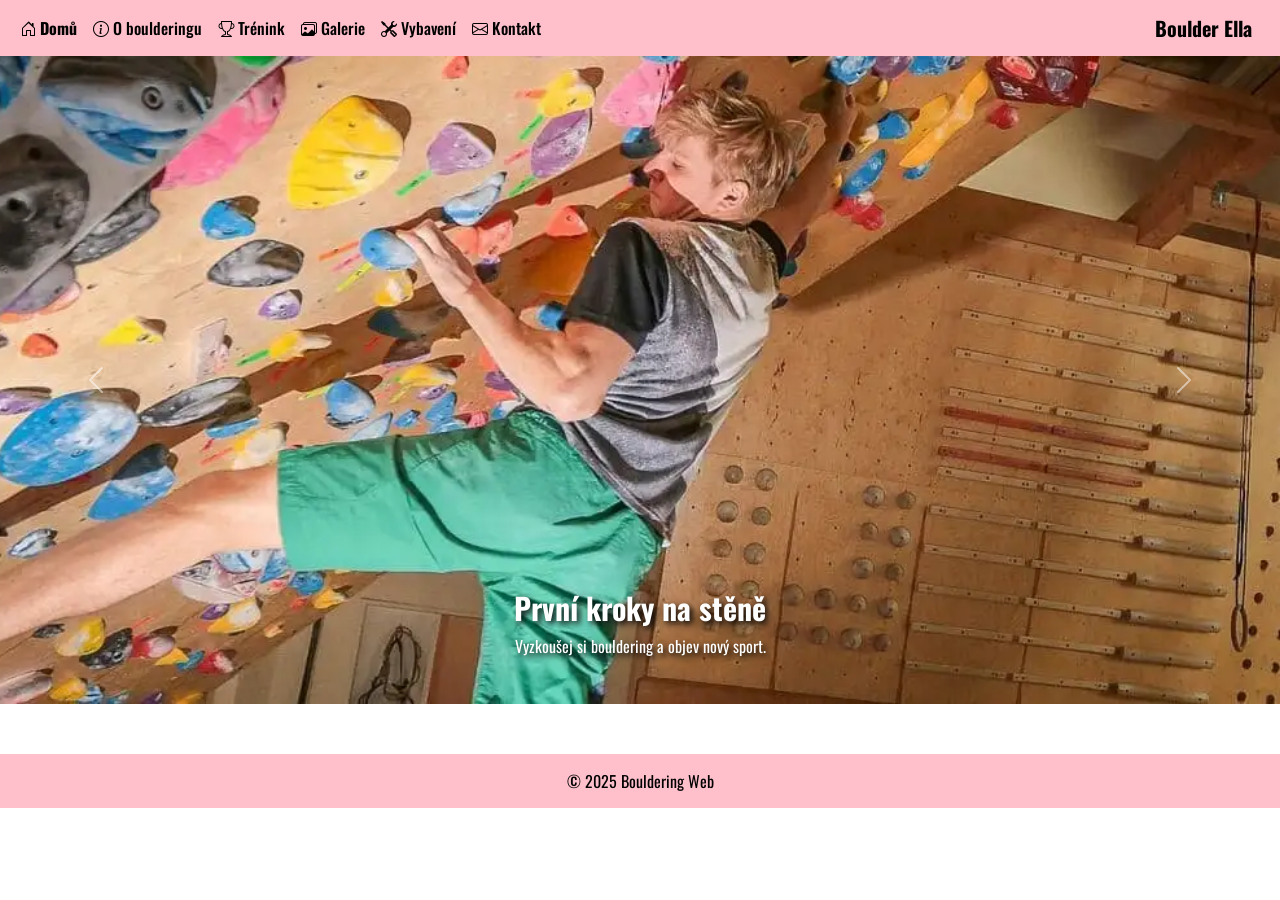
<file: index.html>
<!doctype html>
<html lang="cs">
<head>
  <meta charset="utf-8">
  <meta name="viewport" content="width=device-width, initial-scale=1">
  <title>Vybavení - Boulder Ella</title>

  
  <link rel="preconnect" href="https://fonts.googleapis.com">
  <link rel="preconnect" href="https://fonts.gstatic.com" crossorigin>
  
  <link rel="stylesheet" href="css/bootstrap.min.css">
  <link href="https://fonts.googleapis.com/css2?family=Oswald:wght@400;700&display=swap" rel="stylesheet">
  
  <link rel="stylesheet" href="https://cdn.jsdelivr.net/npm/bootstrap-icons@1.11.0/font/bootstrap-icons.css" media="print" onload="this.media='all'">
  
  <style>
    body {
      font-family: 'Oswald', sans-serif;
      font-display: swap;
      
    .navbar { background-color: #ffc0cb; }
    .navbar .nav-link { color: black !important; font-weight: 500; }
    .navbar .nav-link.active { font-weight: 700; }
    .navbar-brand { color: black !important; font-weight: 700; }
    .breadcrumb { background-color: #f8f9fa; padding: 12px 20px; margin-bottom: 0; border-radius: 0; }
    .breadcrumb-item + .breadcrumb-item::before { content: "›"; font-weight: bold; }
    .carousel-item { height: 72vh; background: #eee; }
    .carousel-img { width: 100%; height: 100%; object-fit: cover; }
    .carousel-caption { color: white; text-shadow: 3px 3px 6px black; left: 50%; transform: translateX(-50%); text-align: center; padding: 10px; }
    .carousel-caption h5 { font-size: 30px; font-weight: 700; }
    footer { background-color: #ffc0cb; color: black; text-align: center; padding: 15px 0; margin-top: 50px; }
  </style>
</head>
<body>

<nav class="navbar navbar-expand-lg">
  <div class="container-fluid">
    <button class="navbar-toggler" type="button" data-bs-toggle="collapse" data-bs-target="#navbarNav" aria-controls="navbarNav" aria-expanded="false" aria-label="Toggle navigation">
      <span class="navbar-toggler-icon"></span>
    </button>
    <div class="collapse navbar-collapse" id="navbarNav">
      <ul class="navbar-nav">
        <li class="nav-item"><a class="nav-link active" href="index.html"><i class="bi bi-house-door"></i> Domů</a></li>
        <li class="nav-item"><a class="nav-link" href="o-nas.html"><i class="bi bi-info-circle"></i> O boulderingu</a></li>
        <li class="nav-item"><a class="nav-link" href="trenink.html"><i class="bi bi-trophy"></i> Trénink</a></li>
        <li class="nav-item"><a class="nav-link" href="galerie.html"><i class="bi bi-images"></i> Galerie</a></li>
        <li class="nav-item"><a class="nav-link" href="vybaveni.html"><i class="bi bi-tools"></i> Vybavení</a></li>
        <li class="nav-item"><a class="nav-link" href="kontakt.html"><i class="bi bi-envelope"></i> Kontakt</a></li>
      </ul>
    </div>
    <a class="navbar-brand ms-auto" href="index.html">Boulder Ella</a>
  </div>
</nav>

<div id="carouselExampleCaptions" class="carousel slide" data-bs-ride="carousel" data-bs-interval="3000">
  <div class="carousel-inner">
    <div class="carousel-item active">
      <!-- První obrázek: fetchpriority="high" a bez loading="lazy" pro rychlý start -->
      <img src="img/boulder1.webp" width="1920" height="1080" class="d-block w-100 carousel-img" alt="První kroky na stěně" fetchpriority="high">
      <div class="carousel-caption">
        <h5>První kroky na stěně</h5>
        <p>Vyzkoušej si bouldering a objev nový sport.</p>
      </div>
    </div>
    <div class="carousel-item">
      <img src="img/boulder4.webp" width="1920" height="1080" class="d-block w-100 carousel-img" alt="Lezení bez lan" loading="lazy">
      <div class="carousel-caption">
        <h5>Lezení bez lan</h5>
        <p>Zažij volnost pohybu.</p>
      </div>
    </div>
  </div>
  <button class="carousel-control-prev" type="button" data-bs-target="#carouselExampleCaptions" data-bs-slide="prev">
    <span class="carousel-control-prev-icon" aria-hidden="true"></span>
  </button>
  <button class="carousel-control-next" type="button" data-bs-target="#carouselExampleCaptions" data-bs-slide="next">
    <span class="carousel-control-next-icon" aria-hidden="true"></span>
  </button>
</div>

<footer>&copy; 2025 Bouldering Web</footer>
<script src="js/bootstrap.bundle.min.js" defer></script>
</body>
</html>
</file>
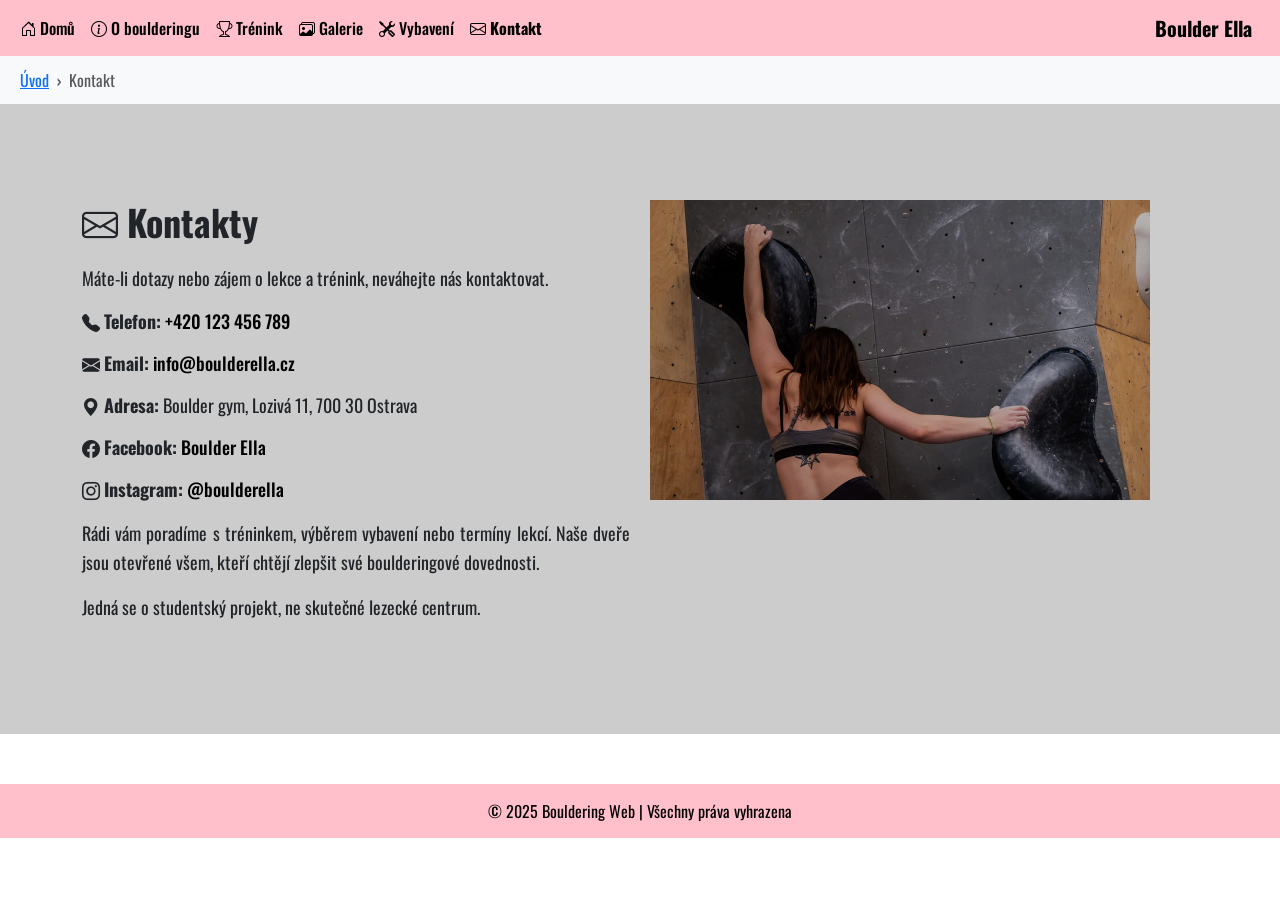
<file: kontakt.html>
<!doctype html>
<html lang="cs">
<head>
  <meta charset="utf-8">
  <meta name="viewport" content="width=device-width, initial-scale=1">
  <title>Vybavení - Boulder Ella</title>

  
  <link rel="preconnect" href="https://fonts.googleapis.com">
  <link rel="preconnect" href="https://fonts.gstatic.com" crossorigin>
  
  <link rel="stylesheet" href="css/bootstrap.min.css">
  <link href="https://fonts.googleapis.com/css2?family=Oswald:wght@400;700&display=swap" rel="stylesheet">
  
  <link rel="stylesheet" href="https://cdn.jsdelivr.net/npm/bootstrap-icons@1.11.0/font/bootstrap-icons.css" media="print" onload="this.media='all'">
  
  <style>
    body {
      font-family: 'Oswald', sans-serif;
      font-display: swap;
      
      margin: 0;
      padding: 0;
    }

    .navbar {
      background-color: #ffc0cb;
    }
    .navbar .nav-link {
      color: black !important;
      font-weight: 500;
    }
    .navbar .nav-link.active {
      font-weight: 700;
    }
    .navbar-brand {
      color: black !important;
      font-weight: 700;
    }

    .breadcrumb {
      background-color: #f8f9fa;
      padding: 12px 20px;
      margin-bottom: 0;
      border-radius: 0;
    }
    .breadcrumb-item + .breadcrumb-item::before {
      content: "›";
      font-weight: bold;
    }

    .hero-section {
      position: relative;
      min-height: 70vh;
      display: flex;
      flex-direction: column;
      justify-content: center;
      align-items: center;
      padding: 50px 20px;
      text-align: left;
      gap: 30px;
    }

    .hero-section::before {
      content: "";
      position: absolute;
      top: 0; left: 0;
      width: 100%; height: 100%;
      background-color: rgba(0,0,0,0.2);
      z-index: 0;
    }

    .hero-content {
      position: relative;
      z-index: 1;
      max-width: 900px;
    }

    .hero-content h1 {
      font-size: 36px;
      font-weight: 700;
      margin-bottom: 20px;
    }
    .hero-content p {
      font-size: 18px;
      line-height: 1.6;
      text-align: justify;
    }

    .hero-row {
      display: flex;
      flex-direction: column;
      gap: 20px;
      z-index: 1;
    }
    @media(min-width:992px){
      .hero-row {
        flex-direction: row;
      }
      .hero-content, .hero-image {
        flex: 1;
      }
    }

    .hero-image img {
      max-width: 500px;
      max-height: 350px;
      width: 100%;
      height: auto;
      filter: brightness(0.7);
    }

    footer {
      background-color: #ffc0cb;
      color: black;
      text-align: center;
      padding: 15px 0;
      margin-top: 50px;
    }

    .contact-list {
      list-style: none;
      padding: 0;
    }
    .contact-list li {
      margin-bottom: 15px;
      font-size: 18px;
    }
    .contact-list a {
      color: black;
      text-decoration: none;
      font-weight: 500;
    }
    .contact-list a:hover {
      text-decoration: underline;
    }
  </style>
</head>
<body>

<nav class="navbar navbar-expand-lg">
  <div class="container-fluid">
    <button class="navbar-toggler" type="button" data-bs-toggle="collapse" data-bs-target="#navbarNav">
      <span class="navbar-toggler-icon"></span>
    </button>

    <div class="collapse navbar-collapse" id="navbarNav">
      <ul class="navbar-nav">
        <li class="nav-item"><a class="nav-link" href="index.html"><i class="bi bi-house-door"></i> Domů</a></li>
        <li class="nav-item"><a class="nav-link" href="o-nas.html"><i class="bi bi-info-circle"></i> O boulderingu</a></li>
        <li class="nav-item"><a class="nav-link" href="trenink.html"><i class="bi bi-trophy"></i> Trénink</a></li>
        <li class="nav-item"><a class="nav-link" href="galerie.html"><i class="bi bi-images"></i> Galerie</a></li>
        <li class="nav-item"><a class="nav-link" href="vybaveni.html"><i class="bi bi-tools"></i> Vybavení</a></li>
        <li class="nav-item"><a class="nav-link active" href="kontakt.html"><i class="bi bi-envelope"></i> Kontakt</a></li>
      </ul>
    </div>

    <a class="navbar-brand ms-auto" href="index.html">Boulder Ella</a>
  </div>
</nav>

<nav aria-label="breadcrumb">
  <ol class="breadcrumb container-fluid">
    <li class="breadcrumb-item"><a href="index.html">Úvod</a></li>
    <li class="breadcrumb-item active" aria-current="page">Kontakt</li>
  </ol>
</nav>

<div class="hero-section">
  <div class="hero-row container">
    <div class="hero-content col-12 col-lg-6">
      <h1><i class="bi bi-envelope"></i> Kontakty</h1>
      <p>
        Máte-li dotazy nebo zájem o lekce a trénink, neváhejte nás kontaktovat.
      </p>
      <ul class="contact-list">
        <li><i class="bi bi-telephone-fill"></i> <strong>Telefon:</strong> <a href="tel:+420123456789">+420 123 456 789</a></li>
        <li><i class="bi bi-envelope-fill"></i> <strong>Email:</strong> <a href="mailto:info@boulderella.cz">info@boulderella.cz</a></li>
        <li><i class="bi bi-geo-alt-fill"></i> <strong>Adresa:</strong> Boulder gym, Lozivá 11, 700 30 Ostrava</li>
        <li><i class="bi bi-facebook"></i> <strong>Facebook:</strong> <a href="https://www.facebook.com/boulderella" target="_blank" rel="noopener">Boulder Ella</a></li>
        <li><i class="bi bi-instagram"></i> <strong>Instagram:</strong> <a href="https://www.instagram.com/boulderella" target="_blank" rel="noopener">@boulderella</a></li>
      </ul>
      <p>
        Rádi vám poradíme s tréninkem, výběrem vybavení nebo termíny lekcí. Naše dveře jsou otevřené všem, kteří chtějí zlepšit své boulderingové dovednosti.
        
        
      </p>
      <p>Jedná se o studentský projekt, ne skutečné lezecké centrum.</p>
    </div>

    <div class="hero-image col-12 col-lg-6">
      <img src="img/boulder15.webp" alt="Kontakt bouldering">
    </div>
  </div>
</div>

<footer>
  &copy; 2025 Bouldering Web | Všechny práva vyhrazena
</footer>

<script src="js/bootstrap.bundle.min.js" ></script>
</body>
</html>
</file>
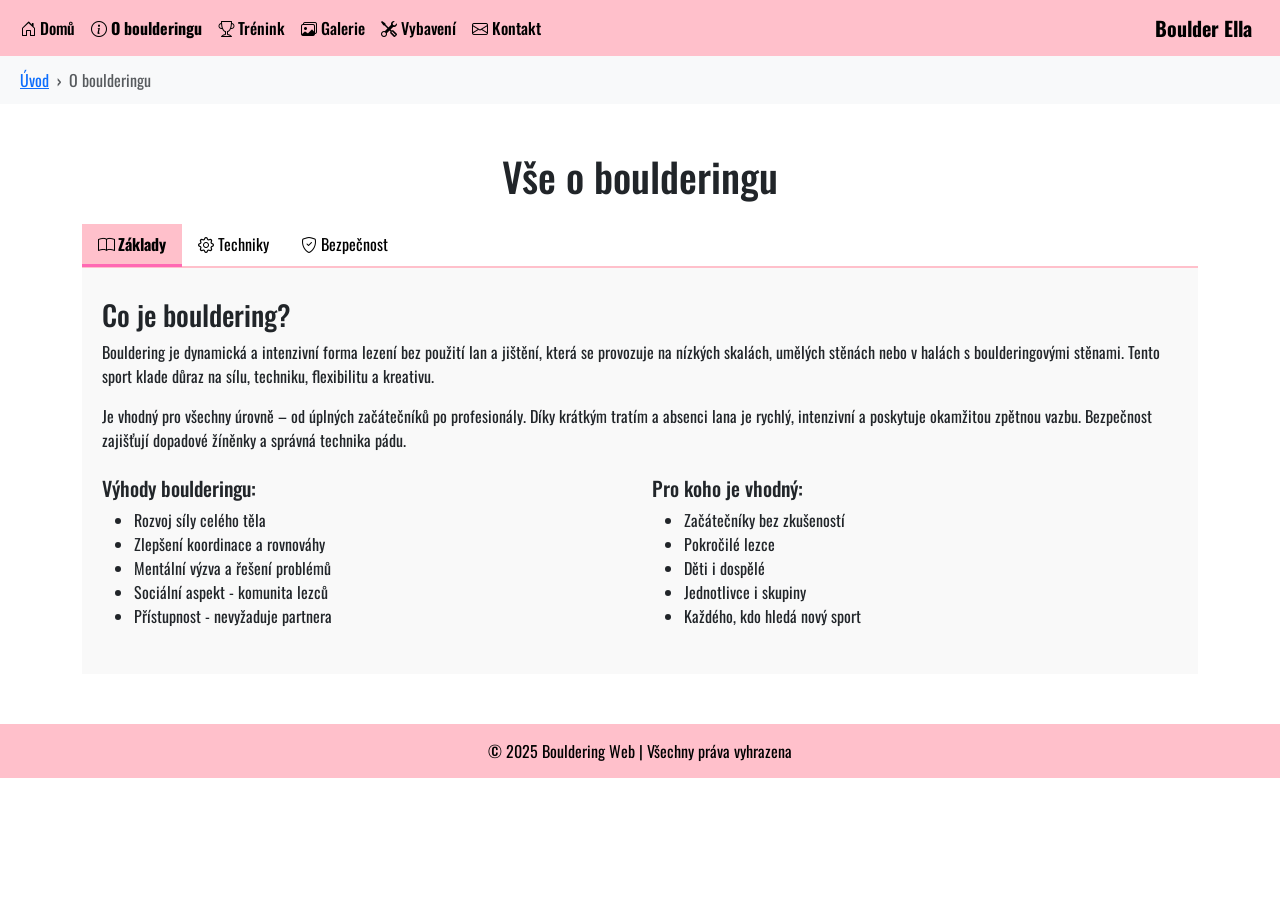
<file: o-nas.html>
<!doctype html>
<html lang="cs">
<head>
  <meta charset="utf-8">
  <meta name="viewport" content="width=device-width, initial-scale=1">
  <title>Vybavení - Boulder Ella</title>

  
  <link rel="preconnect" href="https://fonts.googleapis.com">
  <link rel="preconnect" href="https://fonts.gstatic.com" crossorigin>
  
  <link rel="stylesheet" href="css/bootstrap.min.css">
  <link href="https://fonts.googleapis.com/css2?family=Oswald:wght@400;700&display=swap" rel="stylesheet">
  
  <link rel="stylesheet" href="https://cdn.jsdelivr.net/npm/bootstrap-icons@1.11.0/font/bootstrap-icons.css" media="print" onload="this.media='all'">
  
  <style>
    body {
      font-family: 'Oswald', sans-serif;
      font-display: swap;
      
      margin: 0;
      padding: 0;
    }

    .navbar {
      background-color: #ffc0cb;
    }
    .navbar .nav-link {
      color: black !important;
      font-weight: 500;
    }
    .navbar .nav-link.active {
      font-weight: 700;
    }
    .navbar-brand {
      color: black !important;
      font-weight: 700;
    }

    .breadcrumb {
      background-color: #f8f9fa;
      padding: 12px 20px;
      margin-bottom: 0;
      border-radius: 0;
    }
    .breadcrumb-item + .breadcrumb-item::before {
      content: "›";
      font-weight: bold;
    }

    .nav-tabs {
      border-bottom: 2px solid #ffc0cb;
    }
    .nav-tabs .nav-link {
      color: black;
      border: none;
      border-radius: 0;
    }
    .nav-tabs .nav-link.active {
      background-color: #ffc0cb;
      font-weight: 700;
      border-bottom: 3px solid #ff69b4;
    }
    .nav-tabs .nav-link:hover {
      border-color: transparent;
      background-color: #ffe4e8;
    }

    .tab-content {
      padding: 30px 20px;
      background-color: #f9f9f9;
      min-height: 300px;
    }

    footer {
      background-color: #ffc0cb;
      color: black;
      text-align: center;
      padding: 15px 0;
      margin-top: 50px;
    }
  </style>
</head>
<body>

<nav class="navbar navbar-expand-lg">
  <div class="container-fluid">
    <button class="navbar-toggler" type="button" data-bs-toggle="collapse" data-bs-target="#navbarNav">
      <span class="navbar-toggler-icon"></span>
    </button>

    <div class="collapse navbar-collapse" id="navbarNav">
      <ul class="navbar-nav">
        <li class="nav-item"><a class="nav-link" href="index.html"><i class="bi bi-house-door"></i> Domů</a></li>
        <li class="nav-item"><a class="nav-link active" href="o-nas.html"><i class="bi bi-info-circle"></i> O boulderingu</a></li>
        <li class="nav-item"><a class="nav-link" href="trenink.html"><i class="bi bi-trophy"></i> Trénink</a></li>
        <li class="nav-item"><a class="nav-link" href="galerie.html"><i class="bi bi-images"></i> Galerie</a></li>
        <li class="nav-item"><a class="nav-link" href="vybaveni.html"><i class="bi bi-tools"></i> Vybavení</a></li>
        <li class="nav-item"><a class="nav-link" href="kontakt.html"><i class="bi bi-envelope"></i> Kontakt</a></li>
      </ul>
    </div>

    <a class="navbar-brand ms-auto" href="index.html">Boulder Ella</a>
  </div>
</nav>

<nav aria-label="breadcrumb">
  <ol class="breadcrumb container-fluid">
    <li class="breadcrumb-item"><a href="index.html">Úvod</a></li>
    <li class="breadcrumb-item active" aria-current="page">O boulderingu</li>
  </ol>
</nav>

<div class="container my-5">
  <h1 class="text-center mb-4">Vše o boulderingu</h1>

  <ul class="nav nav-tabs" id="boulderingTabs" role="tablist">
    <li class="nav-item" role="presentation">
      <button class="nav-link active" id="zaklady-tab" data-bs-toggle="tab" data-bs-target="#zaklady" type="button" role="tab">
        <i class="bi bi-book"></i> Základy
      </button>
    </li>
    <li class="nav-item" role="presentation">
      <button class="nav-link" id="techniky-tab" data-bs-toggle="tab" data-bs-target="#techniky" type="button" role="tab">
        <i class="bi bi-gear"></i> Techniky
      </button>
    </li>
    <li class="nav-item" role="presentation">
      <button class="nav-link" id="bezpecnost-tab" data-bs-toggle="tab" data-bs-target="#bezpecnost" type="button" role="tab">
        <i class="bi bi-shield-check"></i> Bezpečnost
      </button>
    </li>
  </ul>

  <div class="tab-content" id="boulderingTabsContent">
    <div class="tab-pane fade show active" id="zaklady" role="tabpanel">
      <h3>Co je bouldering?</h3>
      <p>
        Bouldering je dynamická a intenzivní forma lezení bez použití lan a jištění, která se provozuje na nízkých skalách,
        umělých stěnách nebo v halách s boulderingovými stěnami. Tento sport klade důraz na sílu, techniku, flexibilitu a kreativu.
      </p>
      <p>
        Je vhodný pro všechny úrovně – od úplných začátečníků po profesionály. Díky krátkým tratím a absenci lana je rychlý,
        intenzivní a poskytuje okamžitou zpětnou vazbu. Bezpečnost zajišťují dopadové žíněnky a správná technika pádu.
      </p>
      <div class="row mt-4">
        <div class="col-md-6">
          <h5>Výhody boulderingu:</h5>
          <ul>
            <li>Rozvoj síly celého těla</li>
            <li>Zlepšení koordinace a rovnováhy</li>
            <li>Mentální výzva a řešení problémů</li>
            <li>Sociální aspekt - komunita lezců</li>
            <li>Přístupnost - nevyžaduje partnera</li>
          </ul>
        </div>
        <div class="col-md-6">
          <h5>Pro koho je vhodný:</h5>
          <ul>
            <li>Začátečníky bez zkušeností</li>
            <li>Pokročilé lezce</li>
            <li>Děti i dospělé</li>
            <li>Jednotlivce i skupiny</li>
            <li>Každého, kdo hledá nový sport</li>
          </ul>
        </div>
      </div>
    </div>

    <div class="tab-pane fade" id="techniky" role="tabpanel">
      <h3>Základní techniky lezení</h3>
      <p>
        Správná technika je klíčem k úspěchu v boulderingu. Zde jsou nejdůležitější techniky, které by měl každý lezec ovládat:
      </p>
      
      <div class="row">
        <div class="col-md-6">
          <h5><i class="bi bi-arrow-up-circle"></i> Přenášení váhy</h5>
          <p>Naučte se efektivně přenášet váhu na nohy. 80% práce by měly dělat nohy, ne ruce.</p>
          
          <h5><i class="bi bi-hand-index-thumb"></i> Typy úchopů</h5>
          <ul>
            <li><strong>Crimp:</strong> úchop na špičky prstů</li>
            <li><strong>Open hand:</strong> otevřená ruka</li>
            <li><strong>Pinch:</strong> štípání chytu</li>
            <li><strong>Sloper:</strong> úchop dlaní</li>
          </ul>
        </div>
        <div class="col-md-6">
          <h5><i class="bi bi-diagram-3"></i> Postavení těla</h5>
          <p>Správné postavení těla minimalizuje únavu a maximalizuje dosah.</p>
          
          <h5><i class="bi bi-arrow-left-right"></i> Dynamické pohyby</h5>
          <p>Dyno - dynamický skok na vzdálený chyt. Vyžaduje timing, sílu a odvahu.</p>
          
          <h5><i class="bi bi-bootstrap-reboot"></i> Heel hook & Toe hook</h5>
          <p>Používání paty a špičky nohy pro udržení rovnováhy a stability.</p>
        </div>
      </div>
    </div>

    <div class="tab-pane fade" id="bezpecnost" role="tabpanel">
      <h3>Bezpečnost při boulderingu</h3>
      <p>
        I když bouldering nevyžaduje lana, bezpečnost je stále na prvním místě. Dodržování základních pravidel minimalizuje riziko zranění.
      </p>
      
      <div class="alert alert-warning" role="alert">
        <i class="bi bi-exclamation-triangle"></i> <strong>Důležité:</strong> Vždy kontrolujte okolí před zahájením lezení a zajistěte, aby nikdo nestál pod vámi.
      </div>

      <h5>Základní bezpečnostní pravidla:</h5>
      <ol>
        <li><strong>Zahřátí:</strong> Vždy si před lezením řádně zahřejte svalstvo a klouby</li>
        <li><strong>Dopadové žíněnky:</strong> Ujistěte se, že jsou správně umístěny</li>
        <li><strong>Technika pádu:</strong> Naučte se padat správně - na nohy s pokrčenými koleny</li>
        <li><strong>Spotter:</strong> Požádejte někoho, aby vás chránil při pádu</li>
        <li><strong>Poslouchejte tělo:</strong> Nepřetěžujte se, dejte si pauzu při únavě</li>
        <li><strong>Postupný progres:</strong> Začínejte lehčími cestami a postupně zvyšujte obtížnost</li>
      </ol>

      <div class="mt-4 p-3 bg-light border-start border-5 border-danger">
        <h6><i class="bi bi-heart-pulse"></i> Nejčastější zranění a prevence:</h6>
        <ul class="mb-0">
          <li><strong>Zranění prstů:</strong> Pravidelný odpočinek, správná technika úchopu</li>
          <li><strong>Otřesy kotníků:</strong> Správná technika pádu, posilovací cvičení</li>
          <li><strong>Přetížení ramen:</strong> Strečink, posilování antagonistických svalů</li>
        </ul>
      </div>
    </div>
  </div>
</div>

<footer>
  &copy; 2025 Bouldering Web | Všechny práva vyhrazena
</footer>

<script src="js/bootstrap.bundle.min.js" ></script>
</body>
</html>
</file>
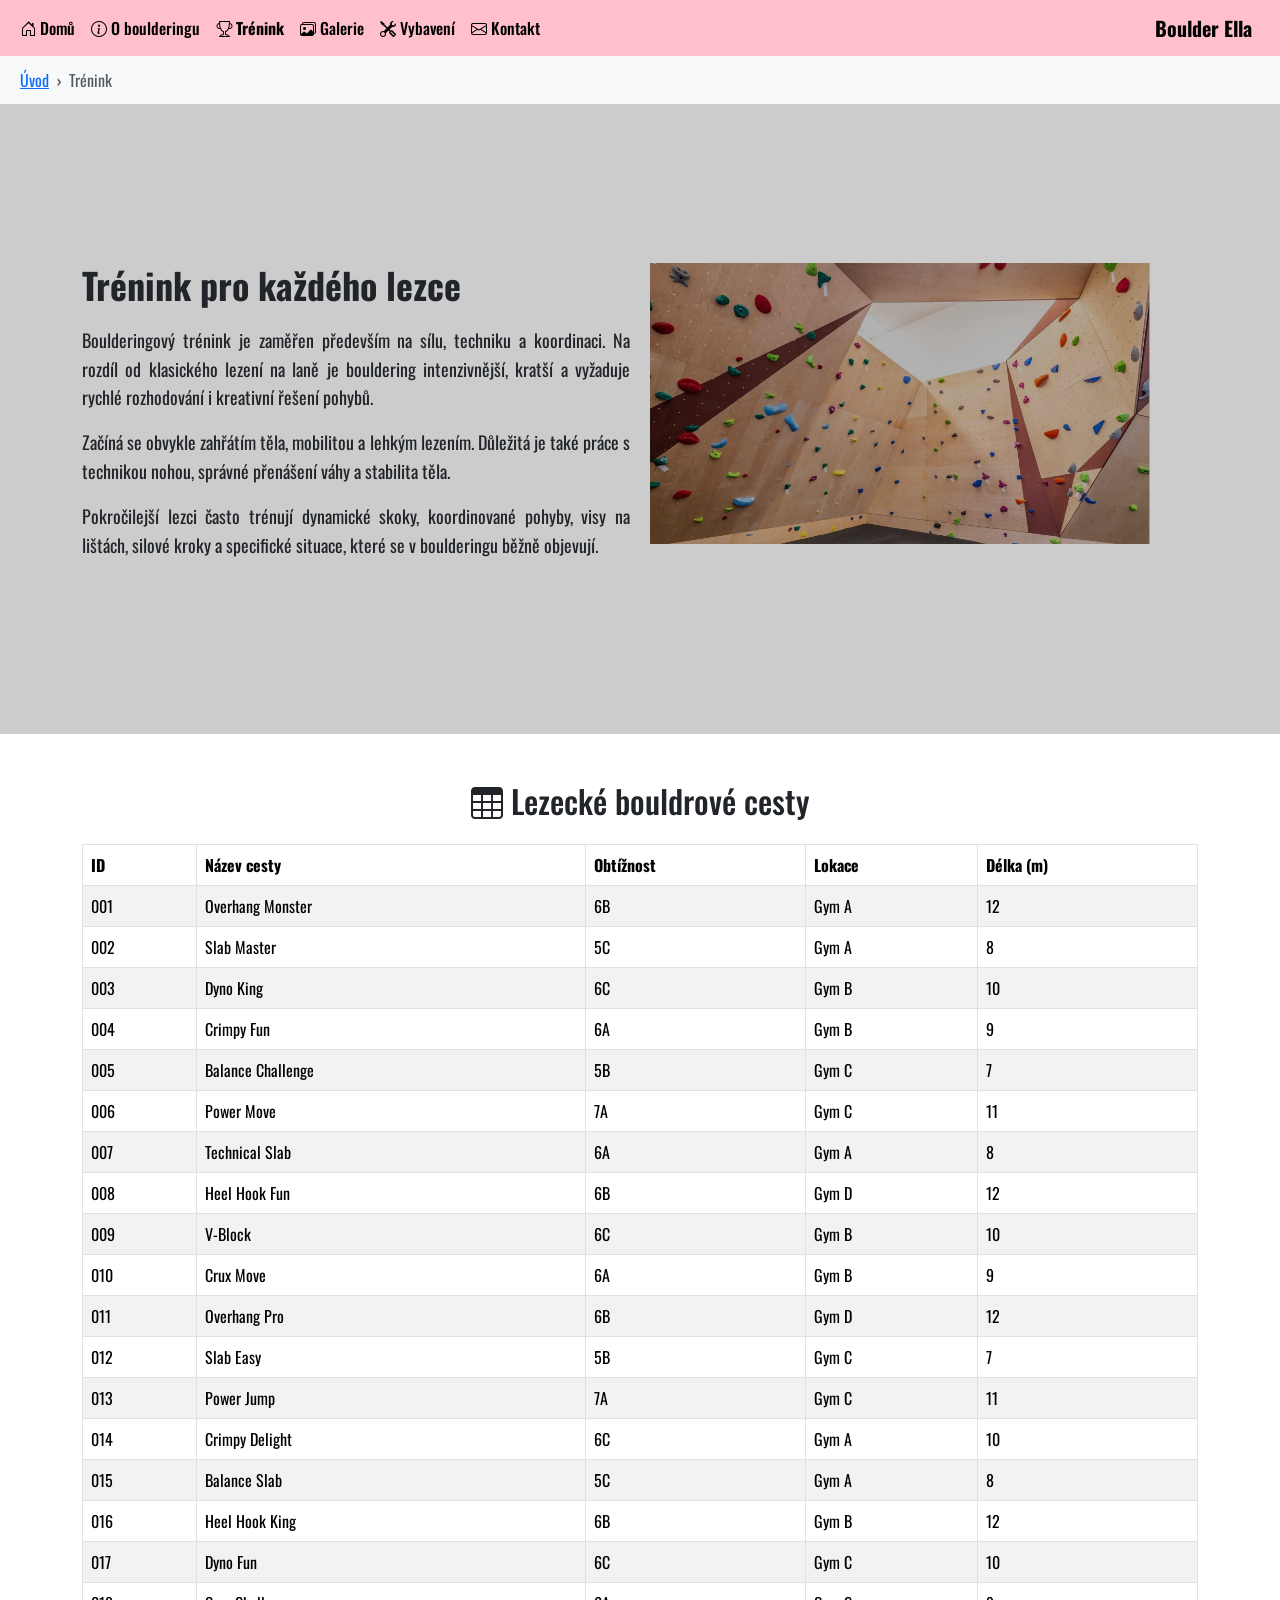
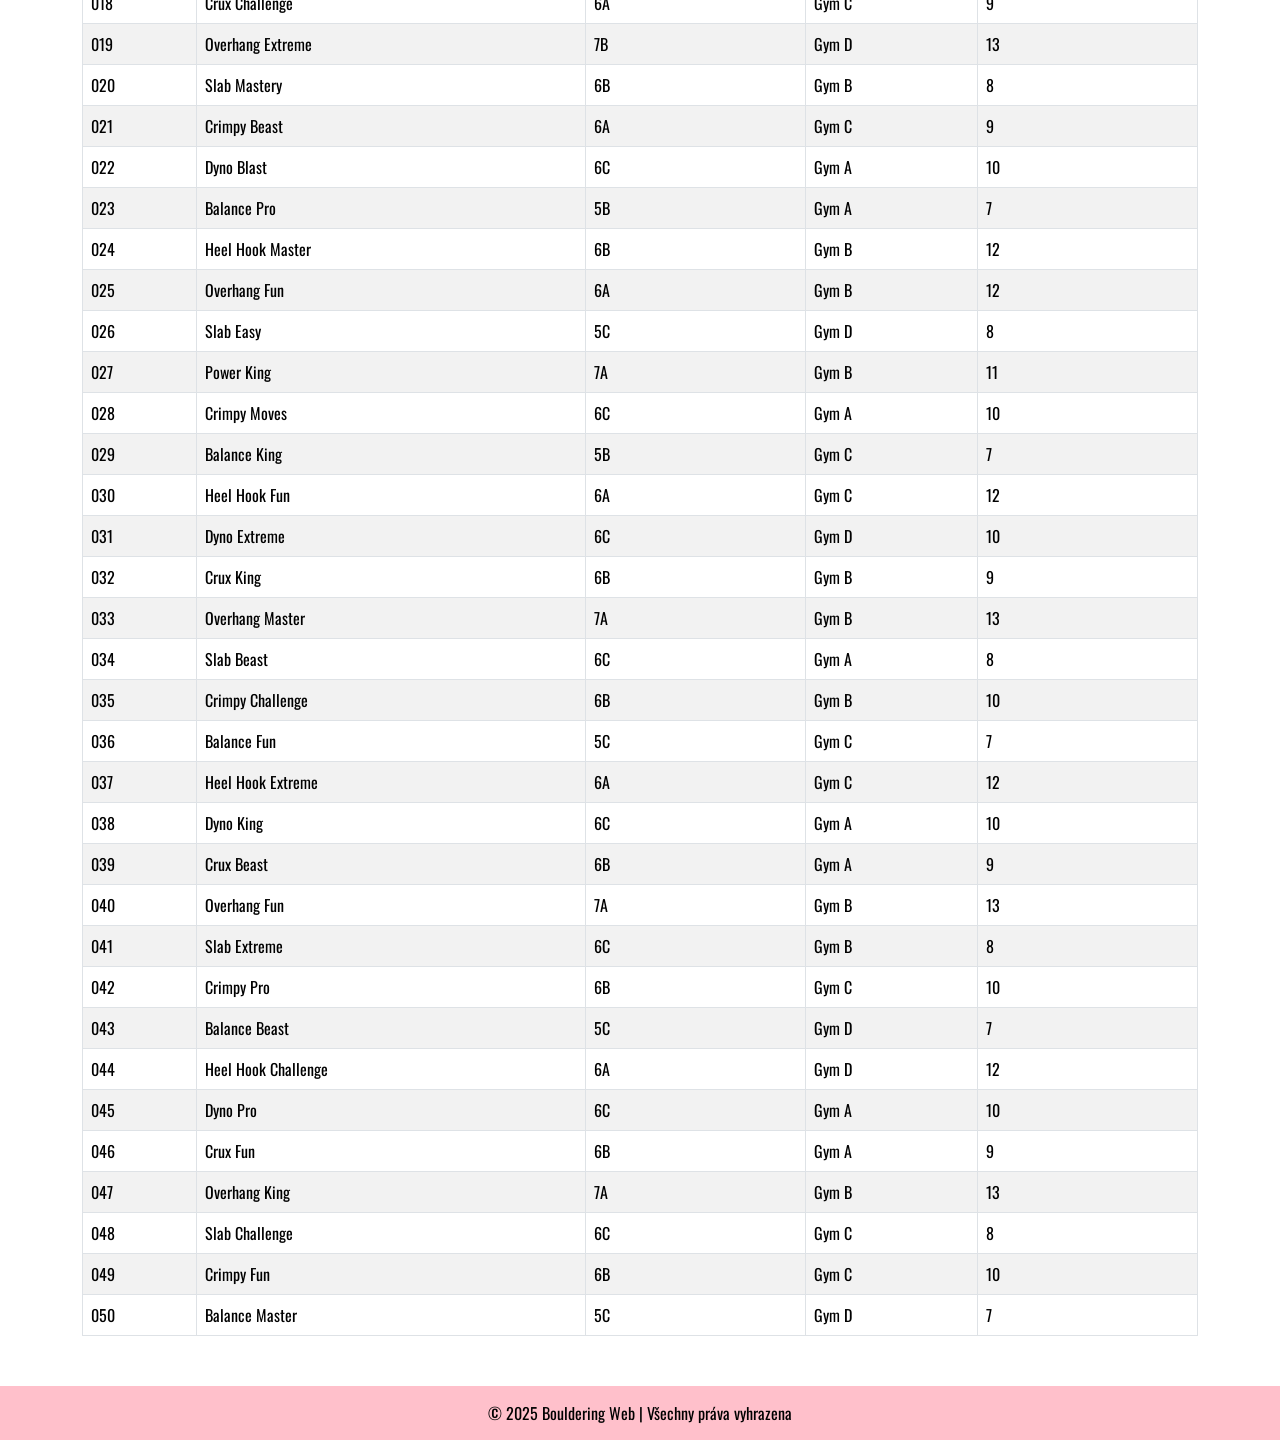
<file: trenink.html>
<!doctype html>
<html lang="cs">
<head>
  <meta charset="utf-8">
  <meta name="viewport" content="width=device-width, initial-scale=1">
  <title>Vybavení - Boulder Ella</title>

  
  <link rel="preconnect" href="https://fonts.googleapis.com">
  <link rel="preconnect" href="https://fonts.gstatic.com" crossorigin>
  
  <link rel="stylesheet" href="css/bootstrap.min.css">
  <link href="https://fonts.googleapis.com/css2?family=Oswald:wght@400;700&display=swap" rel="stylesheet">
  
  <link rel="stylesheet" href="https://cdn.jsdelivr.net/npm/bootstrap-icons@1.11.0/font/bootstrap-icons.css" media="print" onload="this.media='all'">
  
  <style>
    body {
      font-family: 'Oswald', sans-serif;
      font-display: swap;
      
      font-display: swap;
      margin: 0;
      padding: 0;
    }

    .navbar {
      background-color: #ffc0cb;
    }
    .navbar .nav-link {
      color: black !important;
      font-weight: 500;
    }
    .navbar .nav-link.active {
      font-weight: 700;
    }
    .navbar-brand {
      color: black !important;
      font-weight: 700;
    }

    .breadcrumb {
      background-color: #f8f9fa;
      padding: 12px 20px;
      margin-bottom: 0;
      border-radius: 0;
    }
    .breadcrumb-item + .breadcrumb-item::before {
      content: "›";
      font-weight: bold;
    }

    .hero-section {
      position: relative;
      min-height: 70vh;
      display: flex;
      flex-direction: column;
      justify-content: center;
      align-items: center;
      padding: 50px 20px;
      text-align: left;
      gap: 30px;
    }

    .hero-section::before {
      content: "";
      position: absolute;
      top: 0; left: 0;
      width: 100%; height: 100%;
      background-color: rgba(0,0,0,0.2);
      z-index: 0;
    }

    .hero-content {
      position: relative;
      z-index: 1;
      max-width: 900px;
    }

    .hero-content h1 {
      font-size: 36px;
      font-weight: 700;
      margin-bottom: 20px;
    }
    .hero-content p {
      font-size: 18px;
      line-height: 1.6;
      text-align: justify;
    }

    .hero-row {
      display: flex;
      flex-direction: column;
      gap: 20px;
      z-index: 1;
    }
    @media(min-width:992px){
      .hero-row {
        flex-direction: row;
      }
      .hero-content, .hero-image {
        flex: 1;
      }
    }

    .hero-image img {
      max-width: 500px;
      max-height: 350px;
      width: 100%;
      height: auto;
      filter: brightness(0.7);
    }

    footer {
      background-color: #ffc0cb;
      color: black;
      text-align: center;
      padding: 15px 0;
      margin-top: 50px;
    }
  </style>
</head>
<body>

<nav class="navbar navbar-expand-lg">
  <div class="container-fluid">
    <button class="navbar-toggler" type="button" data-bs-toggle="collapse" data-bs-target="#navbarNav">
      <span class="navbar-toggler-icon"></span>
    </button>

    <div class="collapse navbar-collapse" id="navbarNav">
      <ul class="navbar-nav">
        <li class="nav-item"><a class="nav-link" href="index.html"><i class="bi bi-house-door"></i> Domů</a></li>
        <li class="nav-item"><a class="nav-link" href="o-nas.html"><i class="bi bi-info-circle"></i> O boulderingu</a></li>
        <li class="nav-item"><a class="nav-link active" href="trenink.html"><i class="bi bi-trophy"></i> Trénink</a></li>
        <li class="nav-item"><a class="nav-link" href="galerie.html"><i class="bi bi-images"></i> Galerie</a></li>
        <li class="nav-item"><a class="nav-link" href="vybaveni.html"><i class="bi bi-tools"></i> Vybavení</a></li>
        <li class="nav-item"><a class="nav-link" href="kontakt.html"><i class="bi bi-envelope"></i> Kontakt</a></li>
      </ul>
    </div>

    <a class="navbar-brand ms-auto" href="index.html">Boulder Ella</a>
  </div>
</nav>

<nav aria-label="breadcrumb">
  <ol class="breadcrumb container-fluid">
    <li class="breadcrumb-item"><a href="index.html">Úvod</a></li>
    <li class="breadcrumb-item active" aria-current="page">Trénink</li>
  </ol>
</nav>

<div class="hero-section">
  <div class="hero-row container">
    <div class="hero-content col-12 col-lg-6">
      <h1>Trénink pro každého lezce</h1>
      <p>
        Boulderingový trénink je zaměřen především na sílu, techniku a koordinaci. 
        Na rozdíl od klasického lezení na laně je bouldering intenzivnější, kratší a vyžaduje
        rychlé rozhodování i kreativní řešení pohybů.
      </p>
      <p>
        Začíná se obvykle zahřátím těla, mobilitou a lehkým lezením. Důležitá je také práce 
        s technikou nohou, správné přenášení váhy a stabilita těla.
      </p>
      <p>
        Pokročilejší lezci často trénují dynamické skoky, koordinované pohyby, visy na lištách,
        silové kroky a specifické situace, které se v boulderingu běžně objevují.
      </p>
    </div>

    <div class="hero-image col-12 col-lg-6">
      <img src="img/boulder6.webp" alt="Trénink boulderingu">
    </div>
  </div>
</div>

<div class="container mt-5 mb-5">
  <h2 class="text-center mb-4"><i class="bi bi-table"></i> Lezecké bouldrové cesty</h2>
  <table id="boulderTable" class="table table-striped table-bordered" style="width:100%">
    <thead>
      <tr>
        <th>ID</th>
        <th>Název cesty</th>
        <th>Obtížnost</th>
        <th>Lokace</th>
        <th>Délka (m)</th>
      </tr>
    </thead>
    <tbody>
      <tr><td>001</td><td>Overhang Monster</td><td>6B</td><td>Gym A</td><td>12</td></tr>
      <tr><td>002</td><td>Slab Master</td><td>5C</td><td>Gym A</td><td>8</td></tr>
      <tr><td>003</td><td>Dyno King</td><td>6C</td><td>Gym B</td><td>10</td></tr>
      <tr><td>004</td><td>Crimpy Fun</td><td>6A</td><td>Gym B</td><td>9</td></tr>
      <tr><td>005</td><td>Balance Challenge</td><td>5B</td><td>Gym C</td><td>7</td></tr>
      <tr><td>006</td><td>Power Move</td><td>7A</td><td>Gym C</td><td>11</td></tr>
      <tr><td>007</td><td>Technical Slab</td><td>6A</td><td>Gym A</td><td>8</td></tr>
      <tr><td>008</td><td>Heel Hook Fun</td><td>6B</td><td>Gym D</td><td>12</td></tr>
      <tr><td>009</td><td>V-Block</td><td>6C</td><td>Gym B</td><td>10</td></tr>
      <tr><td>010</td><td>Crux Move</td><td>6A</td><td>Gym B</td><td>9</td></tr>
      <tr><td>011</td><td>Overhang Pro</td><td>6B</td><td>Gym D</td><td>12</td></tr>
      <tr><td>012</td><td>Slab Easy</td><td>5B</td><td>Gym C</td><td>7</td></tr>
      <tr><td>013</td><td>Power Jump</td><td>7A</td><td>Gym C</td><td>11</td></tr>
      <tr><td>014</td><td>Crimpy Delight</td><td>6C</td><td>Gym A</td><td>10</td></tr>
      <tr><td>015</td><td>Balance Slab</td><td>5C</td><td>Gym A</td><td>8</td></tr>
      <tr><td>016</td><td>Heel Hook King</td><td>6B</td><td>Gym B</td><td>12</td></tr>
      <tr><td>017</td><td>Dyno Fun</td><td>6C</td><td>Gym C</td><td>10</td></tr>
      <tr><td>018</td><td>Crux Challenge</td><td>6A</td><td>Gym C</td><td>9</td></tr>
      <tr><td>019</td><td>Overhang Extreme</td><td>7B</td><td>Gym D</td><td>13</td></tr>
      <tr><td>020</td><td>Slab Mastery</td><td>6B</td><td>Gym B</td><td>8</td></tr>
      <tr><td>021</td><td>Crimpy Beast</td><td>6A</td><td>Gym C</td><td>9</td></tr>
      <tr><td>022</td><td>Dyno Blast</td><td>6C</td><td>Gym A</td><td>10</td></tr>
      <tr><td>023</td><td>Balance Pro</td><td>5B</td><td>Gym A</td><td>7</td></tr>
      <tr><td>024</td><td>Heel Hook Master</td><td>6B</td><td>Gym B</td><td>12</td></tr>
      <tr><td>025</td><td>Overhang Fun</td><td>6A</td><td>Gym B</td><td>12</td></tr>
      <tr><td>026</td><td>Slab Easy</td><td>5C</td><td>Gym D</td><td>8</td></tr>
      <tr><td>027</td><td>Power King</td><td>7A</td><td>Gym B</td><td>11</td></tr>
      <tr><td>028</td><td>Crimpy Moves</td><td>6C</td><td>Gym A</td><td>10</td></tr>
      <tr><td>029</td><td>Balance King</td><td>5B</td><td>Gym C</td><td>7</td></tr>
      <tr><td>030</td><td>Heel Hook Fun</td><td>6A</td><td>Gym C</td><td>12</td></tr>
      <tr><td>031</td><td>Dyno Extreme</td><td>6C</td><td>Gym D</td><td>10</td></tr>
      <tr><td>032</td><td>Crux King</td><td>6B</td><td>Gym B</td><td>9</td></tr>
      <tr><td>033</td><td>Overhang Master</td><td>7A</td><td>Gym B</td><td>13</td></tr>
      <tr><td>034</td><td>Slab Beast</td><td>6C</td><td>Gym A</td><td>8</td></tr>
      <tr><td>035</td><td>Crimpy Challenge</td><td>6B</td><td>Gym B</td><td>10</td></tr>
      <tr><td>036</td><td>Balance Fun</td><td>5C</td><td>Gym C</td><td>7</td></tr>
      <tr><td>037</td><td>Heel Hook Extreme</td><td>6A</td><td>Gym C</td><td>12</td></tr>
      <tr><td>038</td><td>Dyno King</td><td>6C</td><td>Gym A</td><td>10</td></tr>
      <tr><td>039</td><td>Crux Beast</td><td>6B</td><td>Gym A</td><td>9</td></tr>
      <tr><td>040</td><td>Overhang Fun</td><td>7A</td><td>Gym B</td><td>13</td></tr>
      <tr><td>041</td><td>Slab Extreme</td><td>6C</td><td>Gym B</td><td>8</td></tr>
      <tr><td>042</td><td>Crimpy Pro</td><td>6B</td><td>Gym C</td><td>10</td></tr>
      <tr><td>043</td><td>Balance Beast</td><td>5C</td><td>Gym D</td><td>7</td></tr>
      <tr><td>044</td><td>Heel Hook Challenge</td><td>6A</td><td>Gym D</td><td>12</td></tr>
      <tr><td>045</td><td>Dyno Pro</td><td>6C</td><td>Gym A</td><td>10</td></tr>
      <tr><td>046</td><td>Crux Fun</td><td>6B</td><td>Gym A</td><td>9</td></tr>
      <tr><td>047</td><td>Overhang King</td><td>7A</td><td>Gym B</td><td>13</td></tr>
      <tr><td>048</td><td>Slab Challenge</td><td>6C</td><td>Gym C</td><td>8</td></tr>
      <tr><td>049</td><td>Crimpy Fun</td><td>6B</td><td>Gym C</td><td>10</td></tr>
      <tr><td>050</td><td>Balance Master</td><td>5C</td><td>Gym D</td><td>7</td></tr>
    </tbody>
  </table>
</div>

<footer>
  &copy; 2025 Bouldering Web | Všechny práva vyhrazena
</footer>

  <script src="https://code.jquery.com/jquery-3.7.0.min.js" defer></script>
<script src="https://cdn.datatables.net/1.13.6/js/jquery.dataTables.min.js"></script>
<script src="https://cdn.datatables.net/1.13.6/js/dataTables.bootstrap5.min.js"></script>
<script src="js/bootstrap.bundle.min.js"></script>
<script>
  $(document).ready(function() {
    $('#boulderTable').DataTable({
      "pageLength": 10,
      "lengthMenu": [5, 10, 25, 50],
      "ordering": true,
      "language": {
        "search": "Hledat:",
        "lengthMenu": "Zobrazit _MENU_ záznamů na stránku",
        "info": "Zobrazeno _START_ až _END_ z _TOTAL_ záznamů",
        "infoEmpty": "Zobrazeno 0 až 0 z 0 záznamů",
        "infoFiltered": "(filtrováno z celkem _MAX_ záznamů)",
        "paginate": {
          "first": "První",
          "last": "Poslední",
          "next": "Další",
          "previous": "Předchozí"
        }
      }
    });
  });
</script>


</body>
</html>
</file>
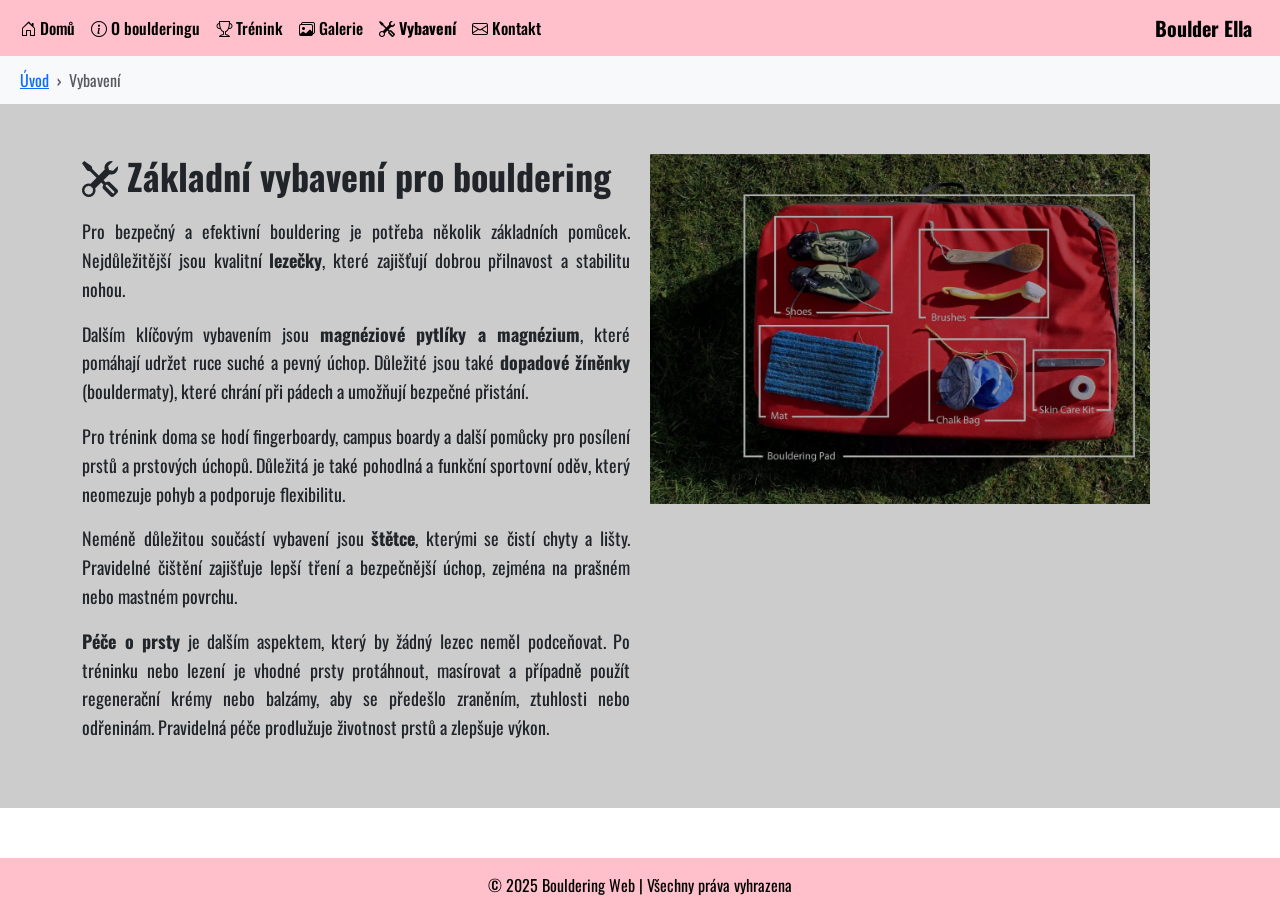
<file: vybaveni.html>
<!doctype html>
<html lang="cs">
<head>
  <meta charset="utf-8">
  <meta name="viewport" content="width=device-width, initial-scale=1">
  <title>Vybavení - Boulder Ella</title>

  
  <link rel="preconnect" href="https://fonts.googleapis.com">
  <link rel="preconnect" href="https://fonts.gstatic.com" crossorigin>
  
  <link rel="stylesheet" href="css/bootstrap.min.css">
  <link href="https://fonts.googleapis.com/css2?family=Oswald:wght@400;700&display=swap" rel="stylesheet">
  
  <link rel="stylesheet" href="https://cdn.jsdelivr.net/npm/bootstrap-icons@1.11.0/font/bootstrap-icons.css" media="print" onload="this.media='all'">
  
  <style>
    body {
      font-family: 'Oswald', sans-serif;
      font-display: swap;
      
      margin: 0;
      padding: 0;
    }

    .navbar {
      background-color: #ffc0cb;
    }
    .navbar .nav-link {
      color: black !important;
      font-weight: 500;
    }
    .navbar .nav-link.active {
      font-weight: 700;
    }
    .navbar-brand {
      color: black !important;
      font-weight: 700;
    }

    .breadcrumb {
      background-color: #f8f9fa;
      padding: 12px 20px;
      margin-bottom: 0;
      border-radius: 0;
    }
    .breadcrumb-item + .breadcrumb-item::before {
      content: "›";
      font-weight: bold;
    }

    .hero-section {
      position: relative;
      min-height: 70vh;
      display: flex;
      flex-direction: column;
      justify-content: center;
      align-items: center;
      padding: 50px 20px;
      text-align: left;
      gap: 30px;
    }

    .hero-section::before {
      content: "";
      position: absolute;
      top: 0; left: 0;
      width: 100%; height: 100%;
      background-color: rgba(0,0,0,0.2);
      z-index: 0;
    }

    .hero-content {
      position: relative;
      z-index: 1;
      max-width: 900px;
    }

    .hero-content h1 {
      font-size: 36px;
      font-weight: 700;
      margin-bottom: 20px;
    }
    .hero-content p {
      font-size: 18px;
      line-height: 1.6;
      text-align: justify;
    }

    .hero-row {
      display: flex;
      flex-direction: column;
      gap: 20px;
      z-index: 1;
    }
    @media(min-width:992px){
      .hero-row {
        flex-direction: row;
      }
      .hero-content, .hero-image {
        flex: 1;
      }
    }

    .hero-image img {
      max-width: 500px;
      max-height: 350px;
      width: 100%;
      height: auto;
      filter: brightness(0.7);
    }

    footer {
      background-color: #ffc0cb;
      color: black;
      text-align: center;
      padding: 15px 0;
      margin-top: 50px;
    }
  </style>
</head>
<body>

<nav class="navbar navbar-expand-lg">
  <div class="container-fluid">
    <button class="navbar-toggler" type="button" data-bs-toggle="collapse" data-bs-target="#navbarNav">
      <span class="navbar-toggler-icon"></span>
    </button>

    <div class="collapse navbar-collapse" id="navbarNav">
      <ul class="navbar-nav">
        <li class="nav-item"><a class="nav-link" href="index.html"><i class="bi bi-house-door"></i> Domů</a></li>
        <li class="nav-item"><a class="nav-link" href="o-nas.html"><i class="bi bi-info-circle"></i> O boulderingu</a></li>
        <li class="nav-item"><a class="nav-link" href="trenink.html"><i class="bi bi-trophy"></i> Trénink</a></li>
        <li class="nav-item"><a class="nav-link" href="galerie.html"><i class="bi bi-images"></i> Galerie</a></li>
        <li class="nav-item"><a class="nav-link active" href="vybaveni.html"><i class="bi bi-tools"></i> Vybavení</a></li>
        <li class="nav-item"><a class="nav-link" href="kontakt.html"><i class="bi bi-envelope"></i> Kontakt</a></li>
      </ul>
    </div>

    <a class="navbar-brand ms-auto" href="index.html">Boulder Ella</a>
  </div>
</nav>

<nav aria-label="breadcrumb">
  <ol class="breadcrumb container-fluid">
    <li class="breadcrumb-item"><a href="index.html">Úvod</a></li>
    <li class="breadcrumb-item active" aria-current="page">Vybavení</li>
  </ol>
</nav>

<div class="hero-section">
  <div class="hero-row container">
    <div class="hero-content col-12 col-lg-6">
      <h1><i class="bi bi-tools"></i> Základní vybavení pro bouldering</h1>
      <p>
        Pro bezpečný a efektivní bouldering je potřeba několik základních pomůcek. 
        Nejdůležitější jsou kvalitní <strong>lezečky</strong>, které zajišťují dobrou přilnavost a stabilitu nohou.
      </p>
      <p>
        Dalším klíčovým vybavením jsou <strong>magnéziové pytlíky a magnézium</strong>, které pomáhají udržet ruce suché a pevný úchop. 
        Důležité jsou také <strong>dopadové žíněnky</strong> (bouldermaty), které chrání při pádech a umožňují bezpečné přistání.
      </p>
      <p>
        Pro trénink doma se hodí fingerboardy, campus boardy a další pomůcky pro posílení prstů a prstových úchopů.
        Důležitá je také pohodlná a funkční sportovní oděv, který neomezuje pohyb a podporuje flexibilitu.
      </p>
      <p>
        Neméně důležitou součástí vybavení jsou <strong>štětce</strong>, kterými se čistí chyty
        a lišty. Pravidelné čištění zajišťuje lepší tření a bezpečnější úchop, zejména na prašném nebo mastném povrchu.
      </p>
      <p>
        <strong>Péče o prsty</strong> je dalším aspektem, který by žádný lezec neměl podceňovat. 
        Po tréninku nebo lezení je vhodné prsty protáhnout, masírovat a případně použít regenerační krémy nebo balzámy, 
        aby se předešlo zraněním, ztuhlosti nebo odřeninám. Pravidelná péče prodlužuje životnost prstů a zlepšuje výkon.
      </p>
    </div>

    <div class="hero-image col-12 col-lg-6">
      <img src="img/boulder14.webp" alt="Vybavení boulderingu">
    </div>
  </div>
</div>

<footer>
  &copy; 2025 Bouldering Web | Všechny práva vyhrazena
</footer>

<script src="js/bootstrap.bundle.min.js" ></script>
</body>
</html>
</file>
